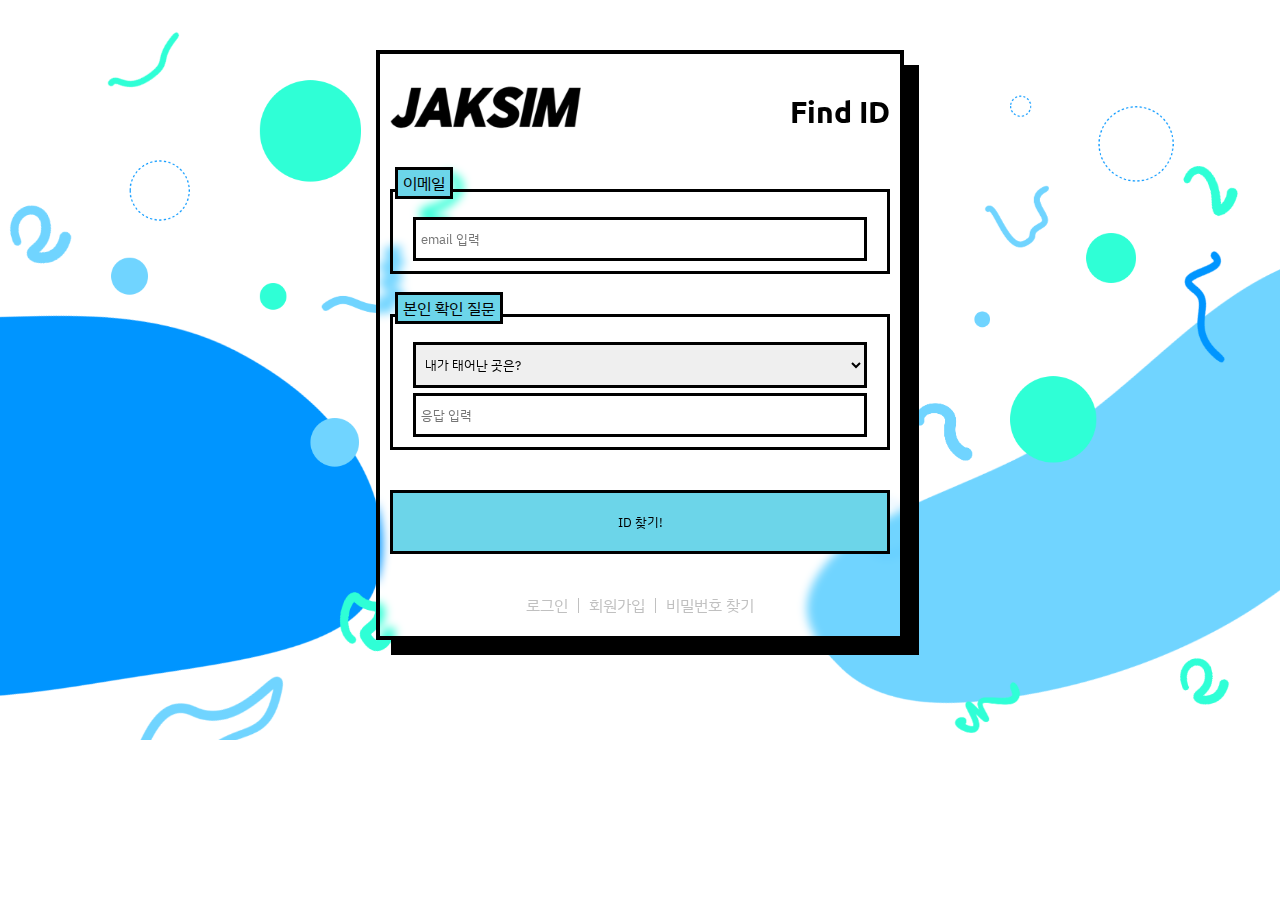
<file: pages/find-id.html>
<!DOCTYPE html>
<html lang="ko">
<head>
  <meta charset="UTF-8">
  <meta name="viewport" content="width=device-width, initial-scale=1.0">
  <title>JAKSIM-아이디 찾기</title>
  <link rel="stylesheet" href="../css/common.css">
  <link rel="stylesheet" href="../css/auth.css">
</head>
<body>
  <div class="auth-background">
    <form class="auth-container">
      <div class="auth-head">
        <a href=""><img class="logo" src="../assets/logo_black.png" alt="logo"></a>
        <p class="page-title">Find ID</p>
      </div>
      <div class="input-box">
        <label for="">이메일</label>
        <input type="text" id="email" placeholder="email 입력">
      </div>
      <div class="input-box">
        <label for="">본인 확인 질문</label>
        <select name="" id="find-question">
          <option value="1">내가 태어난 곳은?</option>
          <option value="2">내가 처음으로 키운 반려동물 이름은?</option>
          <option value="3">가장 좋아하는 책은?</option>
        </select>
        <input id="find-answer" type="text" placeholder="응답 입력">
      </div>
      <button>ID 찾기!</button>
      <div class="auth-foot">
        <a href="./log-in.html">로그인</a>
        <div class="vertical-line"></div>
        <a href="./sign-in.html">회원가입</a>
        <div class="vertical-line"></div>
        <a href="./find-pw.html">비밀번호 찾기</a> 
      </div>
    </form>
  </div>
</body>
</html>
</file>
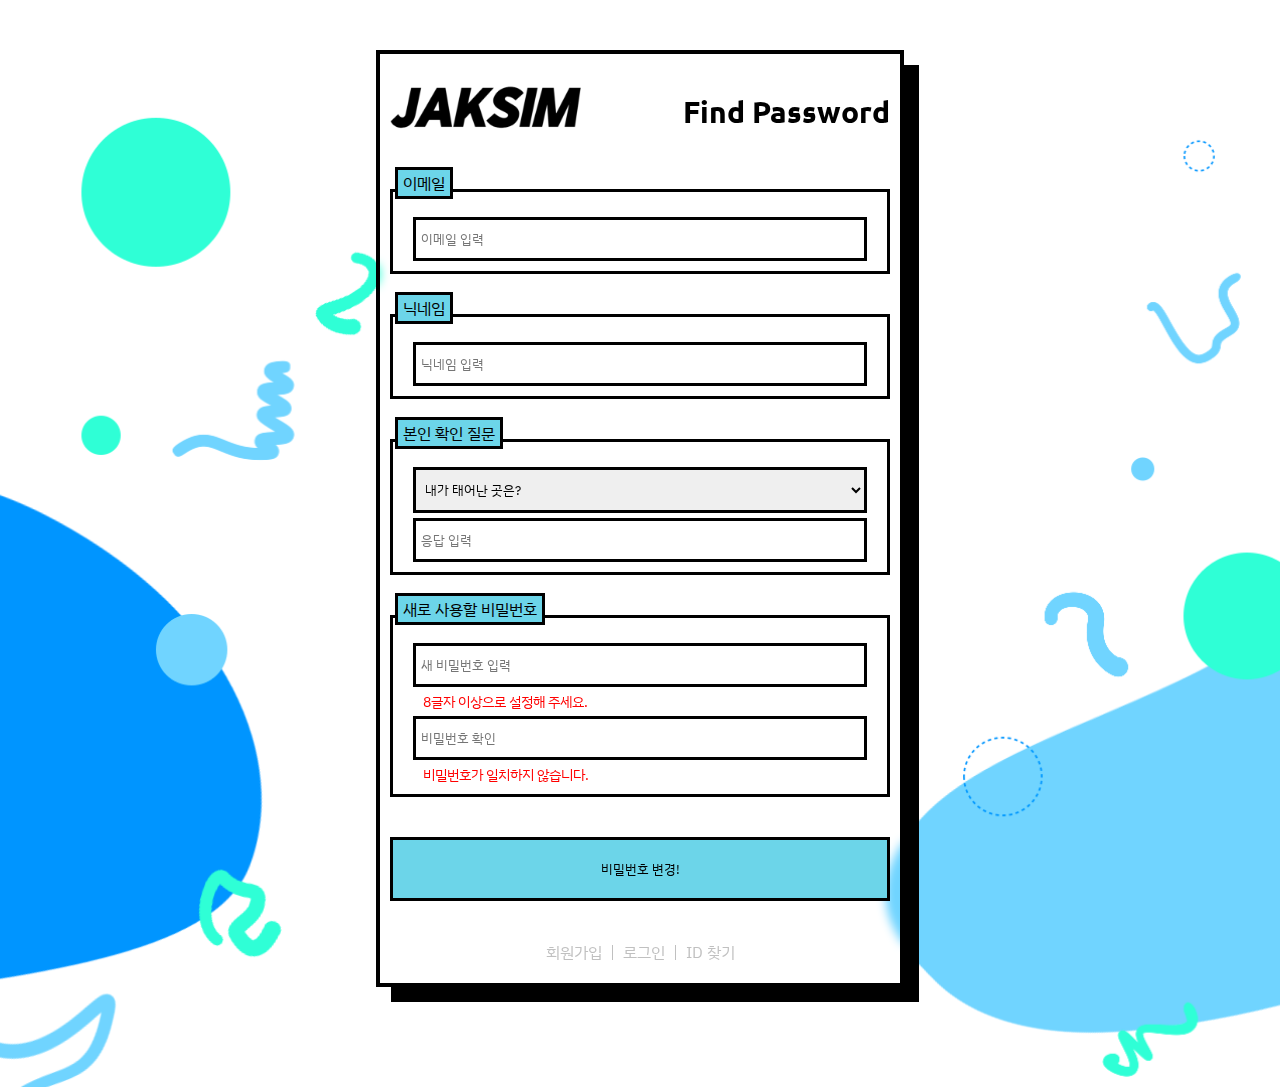
<file: pages/find-pw.html>
<!DOCTYPE html>
<html lang="ko">
<head>
  <meta charset="UTF-8">
  <meta name="viewport" content="width=device-width, initial-scale=1.0">
  <title>JAKSIM-비밀번호 찾기</title>
  <link rel="stylesheet" href="../css/common.css">
  <link rel="stylesheet" href="../css/auth.css">
</head>
<body>
  <div class="auth-background">
    <form class="auth-container">
      <div class="auth-head">
        <a href=""><img class="logo" src="../assets/logo_black.png" alt="logo"></a>
        <p class="page-title">Find Password</p>
      </div>
      <div class="input-box">
        <label for="email">이메일</label>
        <input id="email" type="text" placeholder="이메일 입력">
      </div>
      <div class="input-box">
        <label for="user-name">닉네임</label>
        <input id="user-name" type="text" placeholder="닉네임 입력">
      </div>
      <div class="input-box">
        <label for="find-question">본인 확인 질문</label>
        <select name="" id="find-question">
          <option value="1">내가 태어난 곳은?</option>
          <option value="2">내가 처음으로 키운 반려동물 이름은?</option>
          <option value="3">가장 좋아하는 책은?</option>
        </select>
        <input id="find-answer" type="text" placeholder="응답 입력">
      </div>
      <div class="input-box">
        <label for="password">새로 사용할 비밀번호</label>
        <input id="password" type="password" placeholder="새 비밀번호 입력">
        <p class="status-msg err">8글자 이상으로 설정해 주세요.</p>
        <input id="password-check" type="password" placeholder="비밀번호 확인">
        <p class="status-msg err">비밀번호가 일치하지 않습니다.</p>
      </div>
      <button>비밀번호 변경!</button>
      <div class="auth-foot">
        <a href="../pages/sign-in.html">회원가입</a>
        <div class="vertical-line"></div>
        <a href="../pages/log-in.html">로그인</a>
        <div class="vertical-line"></div>
        <a href="../pages/find-id.html">ID 찾기</a>
      </div>
    </form>
  </div>
</body>
</html>
</file>
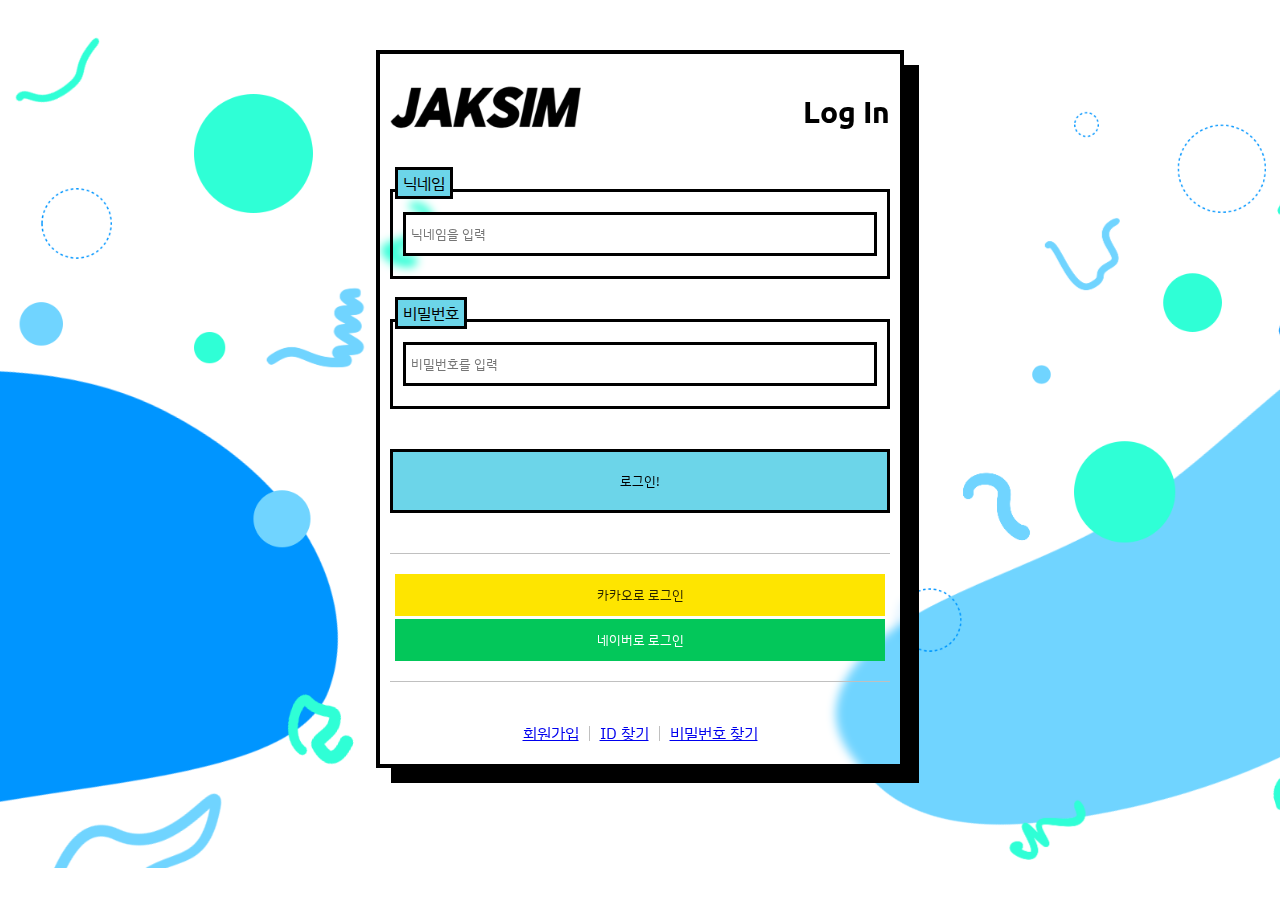
<file: pages/log-in.html>
<!DOCTYPE html>
<html lang="ko">
<head>
  <meta charset="UTF-8">
  <meta name="viewport" content="width=device-width, initial-scale=1.0">
  <title>JAKSIM-Log-In</title>
  <link rel="stylesheet" href="../css/commonlogin.css">
  <link rel="stylesheet" href="../css/login.css">
</head>
<body>
  <div class="login-background">
    <form class="login-container">
      <div class="login-head">
        <a href=""><img class="logo" src="../assets/logo_black.png" alt=""></a>
        <p class="login-title">Log In</p>
      </div>
      <div class="input-loginbox">
        <label for="user-name">닉네임</label>
        <input id="user-name" type="text" placeholder="닉네임을 입력">       
      </div>
      <div class="input-loginbox">
        <label for="password">비밀번호</label>
        <input id="password" type="text" placeholder="비밀번호를 입력">       
      </div>
      <button>로그인!</button>
      <div class="social-login">
        <button class="kakao-btn">카카오로 로그인</button>
        <button class="naver-btn">네이버로 로그인</button>
      </div>
      <div class="login-foot">
        <a href="./sign-in.html">회원가입</a>
        <div class="vertical-line"></div>
        <a href="./find-id.html">ID 찾기</a>
        <div class="vertical-line"></div>
        <a href="./find-pw.html">비밀번호 찾기</a>
      </div>
    </form>
  </div>
</body>
</html>
</file>
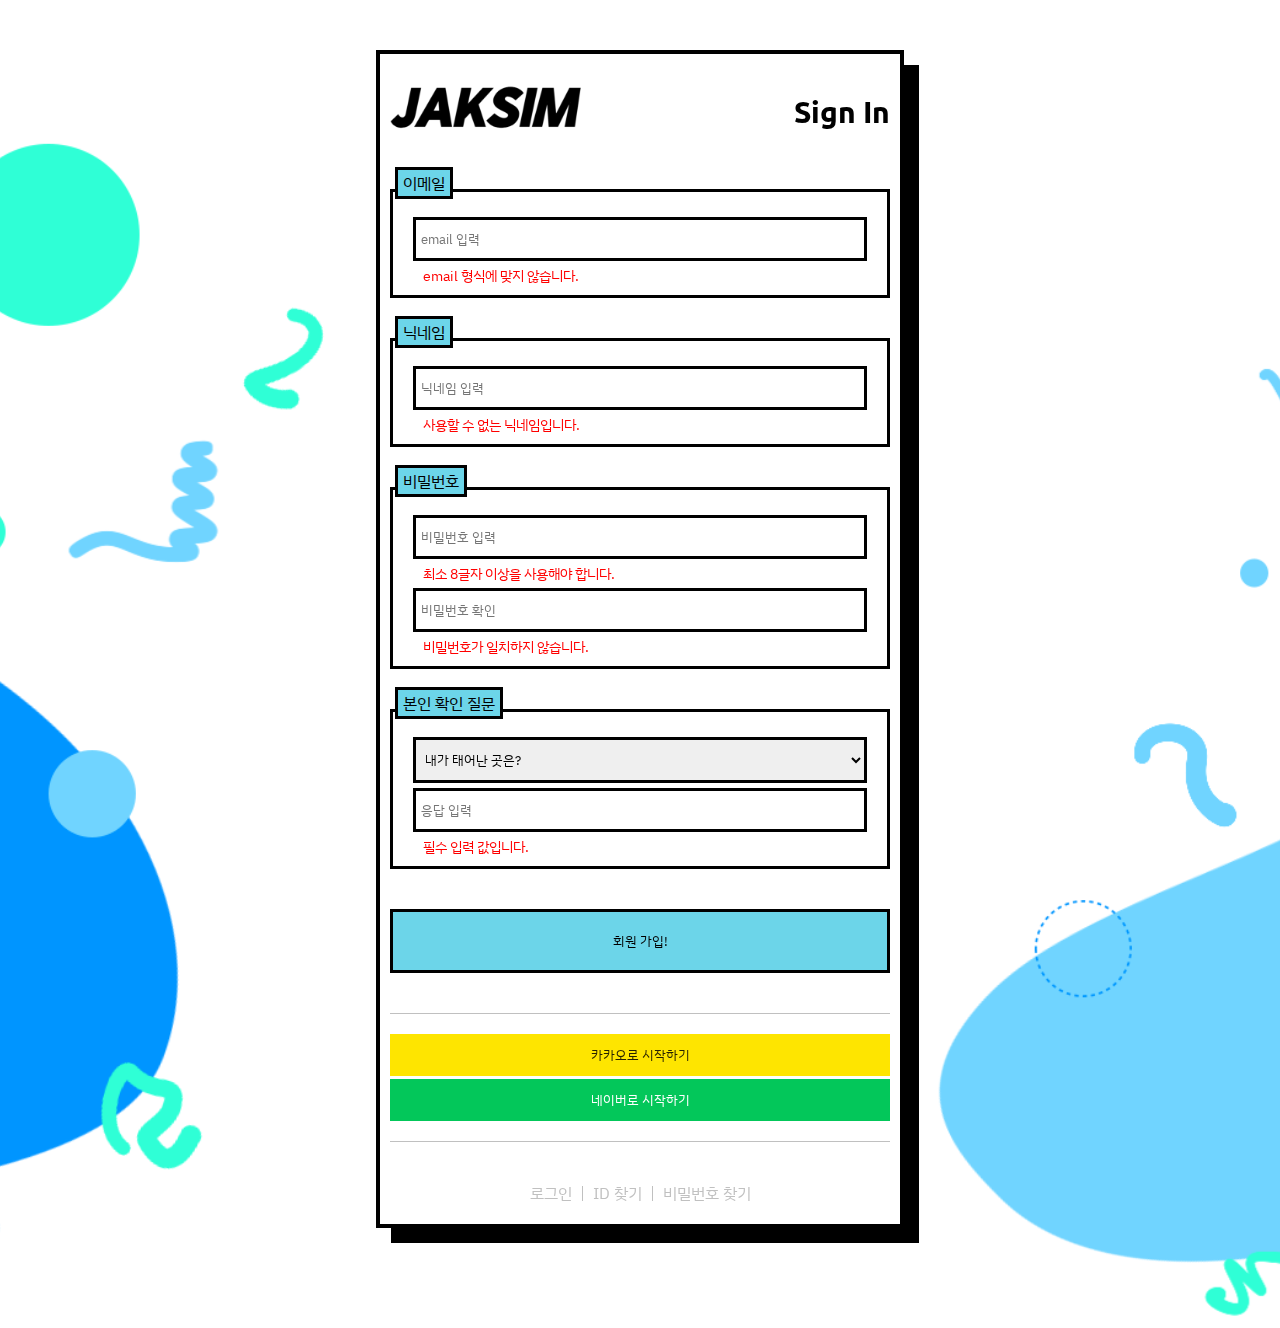
<file: pages/sign-in.html>
<!DOCTYPE html>
<html lang="ko">
<head>
  <meta charset="UTF-8">
  <meta name="viewport" content="width=device-width, initial-scale=1.0">
  <title>JAKSIM-회원가입</title>
  <link rel="stylesheet" href="../css/common.css">
  <link rel="stylesheet" href="../css/auth.css">
</head>
<body>
  <div class="auth-background">
    <form class="auth-container">
      <div class="auth-head">
        <a href=""><img class="logo" src="../assets/logo_black.png" alt=""></a>
        <p class="page-title">Sign In</p>
      </div>
      <div class="input-box">
        <label for="email">이메일</label>
        <input id="email" type="text" placeholder="email 입력">
        <p class="status-msg err">email 형식에 맞지 않습니다.</p>
      </div>
      <div class="input-box">
        <label for="user-name">닉네임</label>
        <input id="user-name" type="text" placeholder="닉네임 입력">
        <p class="status-msg err">사용할 수 없는 닉네임입니다.</p>
      </div>
      <div class="input-box">
        <label for="password">비밀번호</label>
        <input id="password" type="password" placeholder="비밀번호 입력">
        <p class="status-msg err">최소 8글자 이상을 사용해야 합니다.</p>
        <input id="password-check" type="password" placeholder="비밀번호 확인">
        <p class="status-msg err">비밀번호가 일치하지 않습니다.</p>
      </div>
      <div class="input-box">
        <label for="find-question">본인 확인 질문</label>
        <select id="find-question">
          <option value="1">내가 태어난 곳은?</option>
          <option value="2">내가 처음으로 키운 반려동물 이름은?</option>
          <option value="3">가장 좋아하는 책은?</option>
        </select>
        <input id="find-answer" type="text" placeholder="응답 입력">
        <p class="status-msg err">필수 입력 값입니다.</p>
      </div>
      <button>회원 가입!</button>
      <div class="social-login">
        <button type="button" class="kakao-btn">카카오로 시작하기</button>
        <button type="button" class="naver-btn">네이버로 시작하기</button>
      </div>
      <div class="auth-foot">
        <a href="./log-in.html">로그인</a>
        <div class="vertical-line"></div>
        <a href="">ID 찾기</a>
        <div class="vertical-line"></div>
        <a href="">비밀번호 찾기</a>
      </div>
    </form>
  </div>
</body>
</html>
</file>
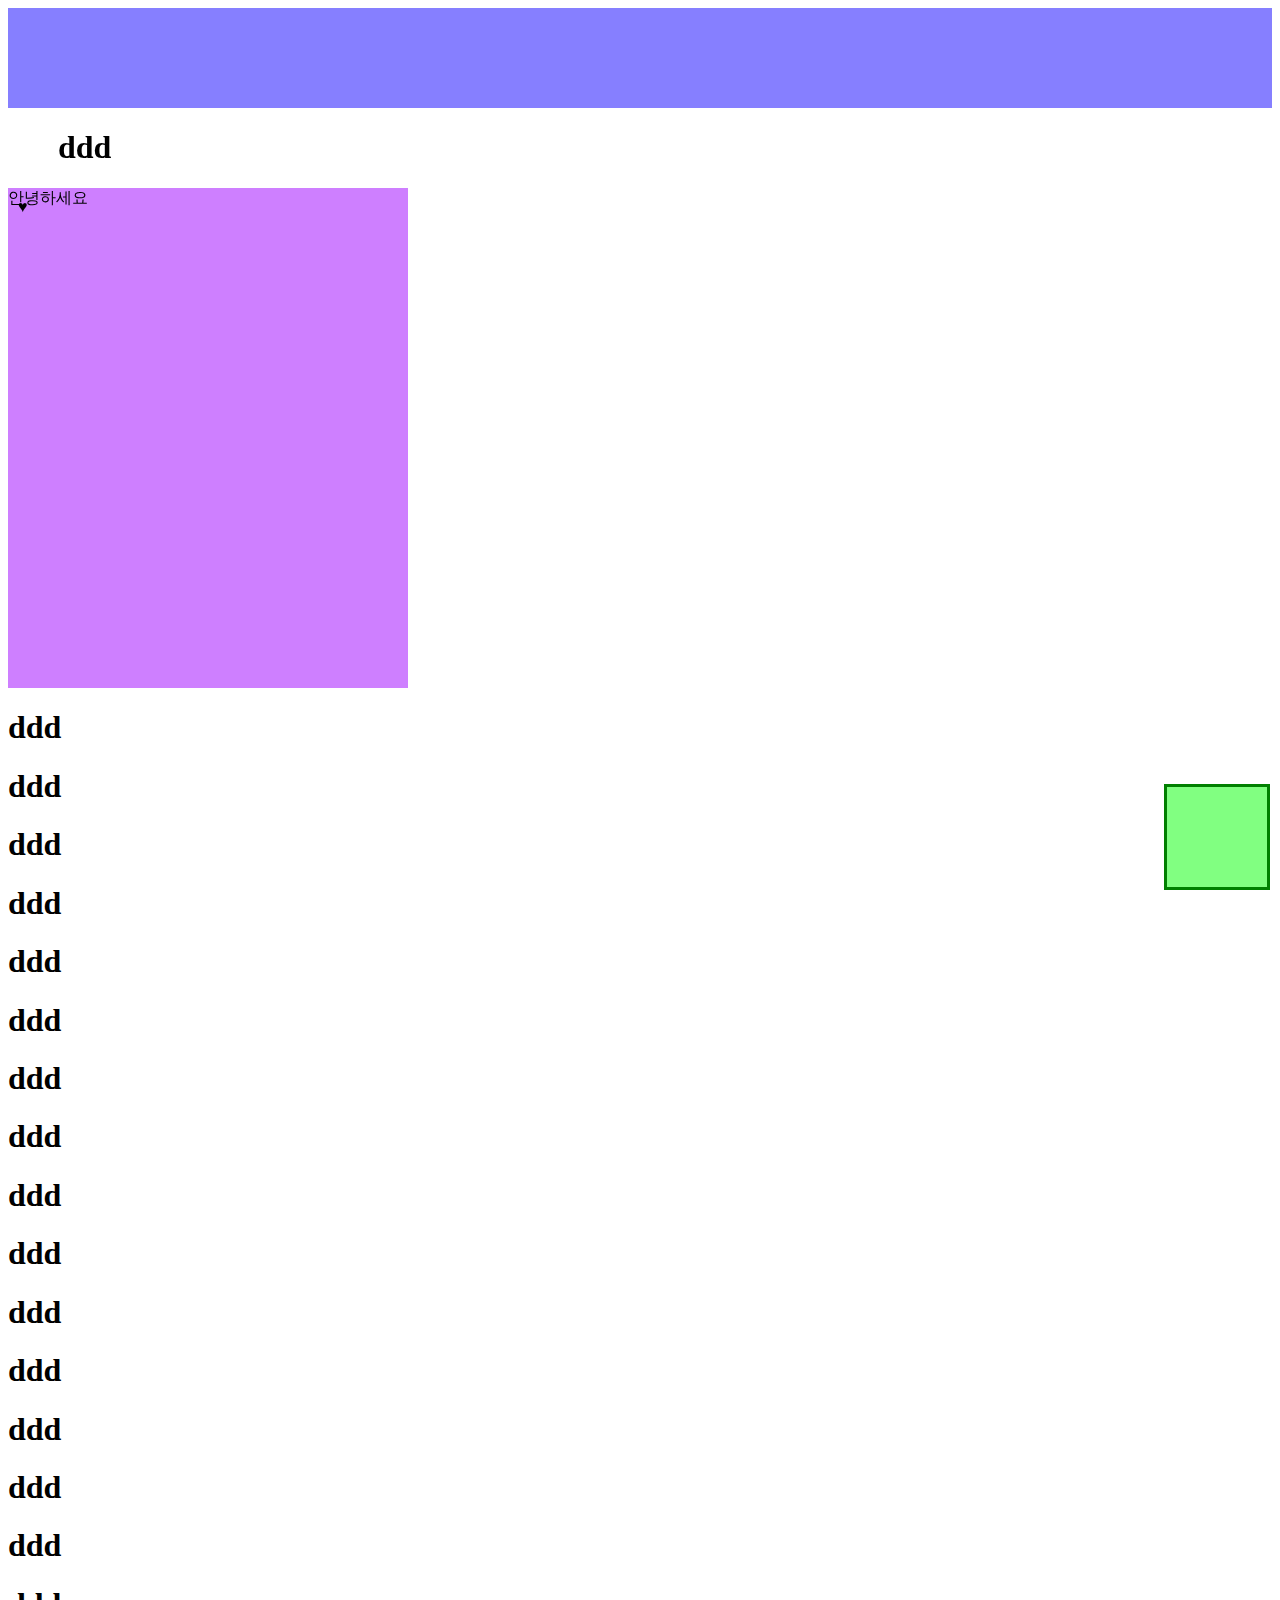
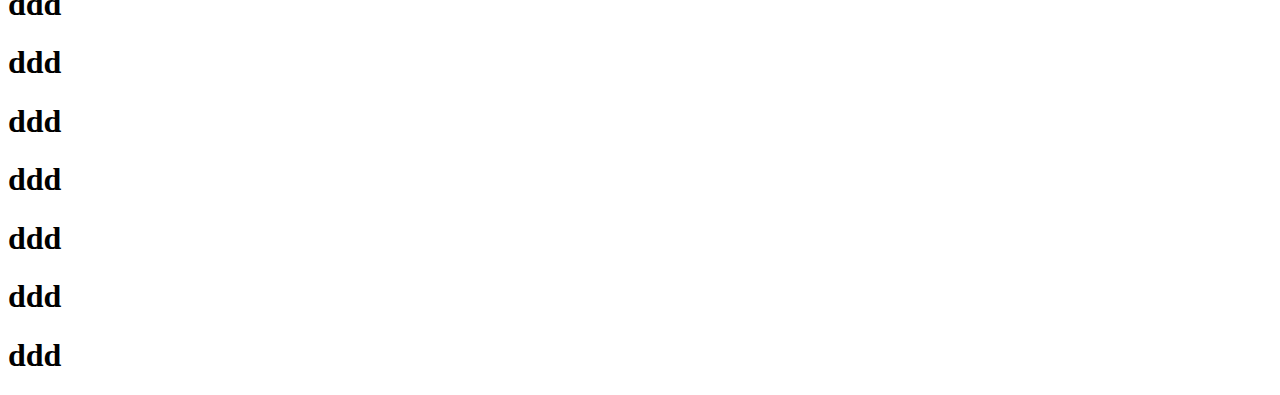
<file: study/1-position.html>
<!DOCTYPE html>
<html lang="ko">
<head>
  <meta charset="UTF-8">
  <meta name="viewport" content="width=device-width, initial-scale=1.0">
  <title>position 속성</title>
  <style>
    #box1{
      position: fixed;

      bottom: 10px;

      right: 10px;
      border: 3px solid green;
      background-color: rgba(4, 255, 4, 0.5);

      width: 100px;
      height: 100px;
    }
    #box2{
      background-color: rgba(13, 0, 255, 0.5);
      height: 100px;
      position: sticky;
      top: 0;
      left: 0;
      right: 0;
    }
    #h11{
      position: relative;
      left: 50px;
    }
    #box3{
      position: relative;
      background-color: rgba(157, 0, 255, 0.5);
      width: 400px;
      height: 500px;
    }
    #like-btn{
      position: absolute;
      top: 10px;
      left: 10px;
    }
  </style>
</head>
<body>
  <div id="box1"></div>
  <div id="box2"></div>
  <h1 id="h11">ddd</h1>
  <div id="box3">
    안녕하세요
    <a id="like-btn">♥︎</a>
  </div>
  <h1>ddd</h1>
  <h1>ddd</h1>
  <h1>ddd</h1>
  <h1>ddd</h1>
  <h1>ddd</h1>
  <h1>ddd</h1>
  <h1>ddd</h1>
  <h1>ddd</h1>
  <h1>ddd</h1>
  <h1>ddd</h1>
  <h1>ddd</h1>
  <h1>ddd</h1>
  <h1>ddd</h1>
  <h1>ddd</h1>
  <h1>ddd</h1>
  <h1>ddd</h1>
  <h1>ddd</h1>
  <h1>ddd</h1>
  <h1>ddd</h1>
  <h1>ddd</h1>
  <h1>ddd</h1>
  <h1>ddd</h1>
</body>
</html>
</file>
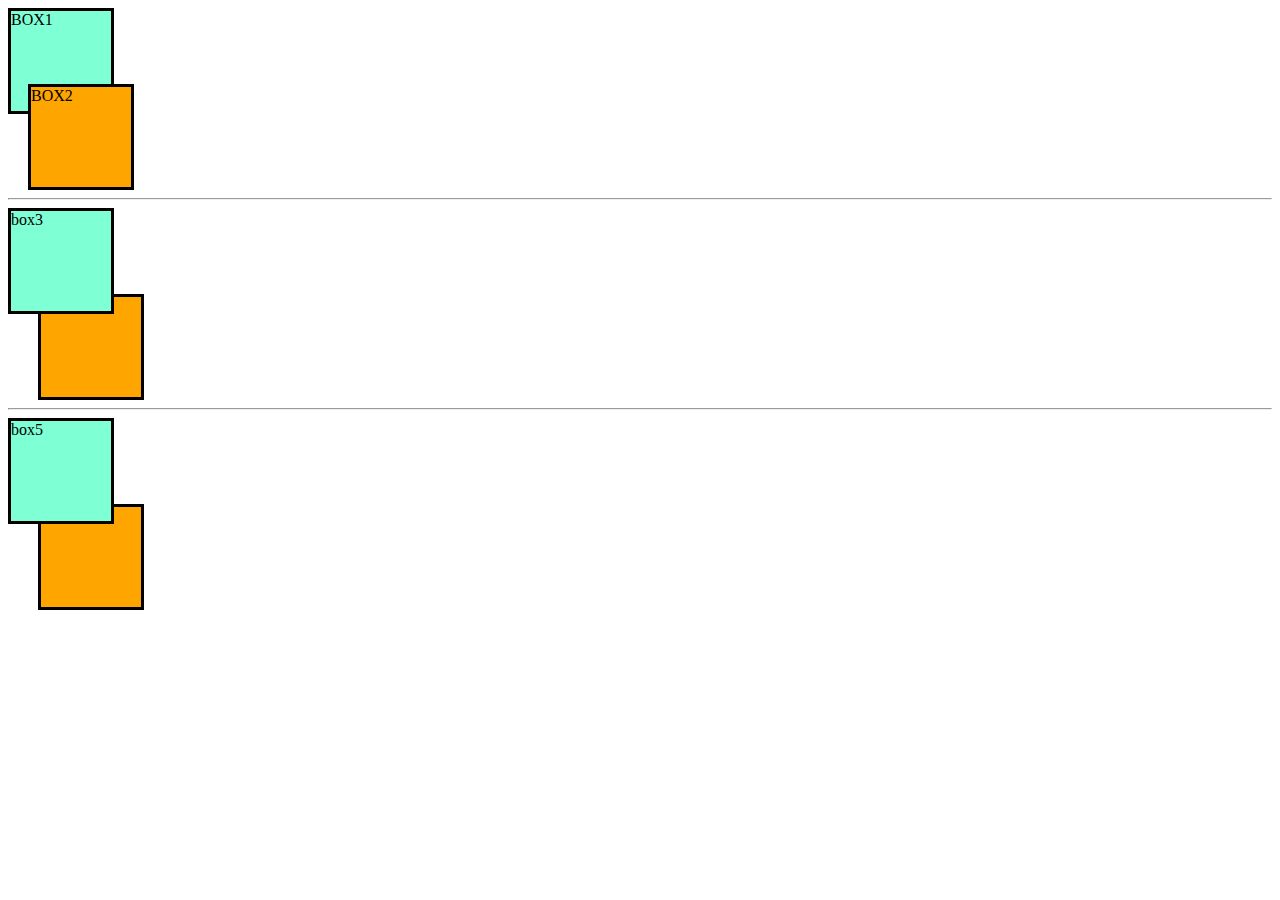
<file: study/3-zindex.html>
<!DOCTYPE html>
<html lang="ko">
<head>
  <meta charset="UTF-8">
  <meta name="viewport" content="width=device-width, initial-scale=1.0">
  <title>zindex</title>
  <style>
    div{border: 3px solid black; height: 100px; width:  100px;}
    #box1{
      background-color: aquamarine;
      /* z-index: 10; */
    }
    #box2{
      background-color: orange;
      margin-top: -30px;
      margin-left: 20px;
      /* z-index는 position이 static일 때, 사용해도 효과가 없다 */
      /* z-index: 5; */
    }
    #box3{
      background-color: aquamarine;
      position: relative;
    }
    #box4{
      position: relative;
      background-color: orange;
      margin-top: -20px;
      margin-left: 30px;
      /* 가장 먼저 그리겠다 */
      z-index: -1;
    }
    #box5{
      background-color: aquamarine;

    }
    #box6{
      position: relative;
      background-color: orange;
      margin-top: -20px;
      margin-left: 30px;
      z-index: -1;
    }
  </style>
</head>
<body>
  <div id="box1">BOX1</div>
  <div id="box2">BOX2</div>
  <hr>
  <div id="box3">box3</div>
  <div id="box4">box4</div>
  <hr>
  <div id="box5">box5</div>
  <div id="box6">box6</div>
</body>
</html>
</file>
<file: css/common.css>
/* 모든 페이지에서 공통으로 사용되는 디자인 */
/* 모든 페이지에서 공통으로 사용할 폰트, IBM, UBUNTU */
@import url('https://fonts.googleapis.com/css2?family=Black+Han+Sans&family=IBM+Plex+Sans+KR&family=Ubuntu:ital,wght@0,300;0,400;0,500;0,700;1,300;1,400;1,500;1,700&display=swap');

/* font-family: "Ubuntu", sans-serif; --> Ubuntu 폰트 사용시 */
/* font-family: "IBM Plex Sans KR", sans-serif; */

/* 기본적으로 모드 요소들에는 IBM 글꼴을 적용 */
*{
  font-family: "IBM Plex Sans KR", sans-serif;
  padding: 0;
  margin: 0;
}

.err{
  color: red;
}

.success{
  color: green;
}

button{
  cursor: pointer;
}

a{
  text-decoration: none;
  color: #8888;
}

ul, li{
  list-style: none;
}

.effect-button{
  background-color: #e8e8e8;
  padding: 5px 10px;
  border-radius: 8px;
  border: 2px solid black;
  box-shadow: 0 3px black;
  transition: 0.3s;
  cursor: pointer;
}
.effect-button:hover{
  box-shadow: 0 4px black;
  transform: translateY(-1px);
}
.effect-button:active{
  box-shadow: none;
  transform: translateY(3px);
}
</file>
<file: css/auth.css>
/* 회원가입페이지, 로그인 페이지, 비밀번호찾기페이지
  아이디 찾기 페이지에서 공통으로 사용할 디자인
*/
.auth-background{
  display: flex;
  justify-content: center;
  padding: 50px 30px 100px;

  background-image: url(../assets/auth-back.png);
  background-repeat: no-repeat;
  background-position: center;
  background-size: cover;
}

.auth-container{
  border: 4px solid black; 
  width: 500px;
  padding: 20px 10px;

  display: flex;
  flex-direction: column;
  row-gap: 40px;

  box-shadow: 15px 15px black;
  backdrop-filter: blur(5px);
}

.auth-head{
  display: flex;
  justify-content: space-between;
  align-items: center;
}

.logo{
  height: 70px;
}

.page-title{
  font-size: 30px;
  font-weight: 900;
  font-family: "Ubuntu", sans-serif;
}

.input-box{
  border: 3px solid black;
  padding: 25px 20px 10px;

  display: flex;
  flex-direction: column;
  row-gap: 5px;

  position: relative;
}

.input-box input, .input-box select{
  border: 3px solid black;
  padding: 10px 5px;
}

.auth-container button{
  background-color: #6cd5e9;
  border: 3px solid black;
  padding: 20px;
}

.input-box label{
  border: 3px solid black;
  padding: 2px 5px;
  background-color: #6cd5e9;
  position: absolute;
  top: -25px;
  left: 2px;
}

.status-msg{
  font-size: 14px;
  padding-left: 10px;
}

.social-login{
  border-top: 1px solid silver;
  border-bottom: 1px solid silver;
  padding: 20px 0;
  display: flex;
  flex-direction: column;
  row-gap: 3px;
}

.auth-background .kakao-btn{
  background-color: #FEE500;
  padding: 12px;
  border: none;
  color: #000000D9;
}

.auth-background .naver-btn{
  background-color: #03C75A;
  border: none;
  padding: 12px;
  color: white;
}

.auth-foot{
  display: flex;
  justify-content: center;
  column-gap: 10px;
  align-items: center;
}

.vertical-line{
  border-right: 1px solid silver;
  height: 15px;
}
</file>
<file: css/commonlogin.css>
@import url('https://fonts.googleapis.com/css2?family=Black+Han+Sans&family=IBM+Plex+Sans+KR&family=Ubuntu:ital,wght@0,300;0,400;0,500;0,700;1,300;1,400;1,500;1,700&display=swap');

/* font-family: "Ubuntu", sans-serif; --> Ubuntu 폰트 사용시 */
/* font-family: "IBM Plex Sans KR", sans-serif; */

/* 기본적으로 모드 요소들에는 IBM 글꼴을 적용 */
*{
  font-family: "IBM Plex Sans KR", sans-serif;
  padding: 0;
  margin: 0;
}
</file>
<file: css/login.css>
.login-background{
  display: flex;
  justify-content: center;
  padding: 50px 30px 100px;

  background-image: url(../assets/auth-back.png);
  background-repeat: no-repeat;
  background-position: center;
  background-size: cover;
}

.login-container{
  border: 4px solid black;
  width: 500px;
  padding: 20px 10px;
  row-gap: 40px;

  display: flex;
  flex-direction: column;

  box-shadow: 15px 15px black;
  backdrop-filter: blur(5px);
}
.login-head{
  display: flex;
  justify-content: space-between;
  align-items: center;
}

.logo{
  height: 70px;
}

.login-title{
  font-size: 30px;
  font-weight: 900;
  font-family: "Ubuntu", sans-serif;
}

.input-loginbox{
  border: 3px solid black;
  padding: 20px 10px;
  
  display: flex;
  flex-direction: column;
  position: relative;
}

.input-loginbox input{
  border: 3px solid black;
  padding: 10px 5px;
}

.input-loginbox label{
  border: 3px solid black;
  background-color: #6cd5e9;
  padding: 2px 5px;
  position: absolute;
  top: -25px;
  left: 2px;
}

.login-container button{
  border: 3px solid black;
  background-color: #6cd5e9;
  padding: 20px;
}

.social-login{
  display: flex;
  flex-direction: column;
  border-top: 1px solid silver;
  border-bottom: 1px solid silver;
  padding: 20px 5px;
  row-gap: 3px;
}

.social-login .kakao-btn{
  border: none;
  background-color:  #FEE500;
  color: #000000D9;
  padding: 12px;
}

.social-login .naver-btn{
  border: none;
  background-color: #03C75A;
  color: white;
  padding: 12px;
}

.login-foot{
  display: flex;
  justify-content: center;
  column-gap: 10px;
  align-items: center;
}

.vertical-line{
  border-right: 1px solid silver;
  height: 15px;
}
</file>
